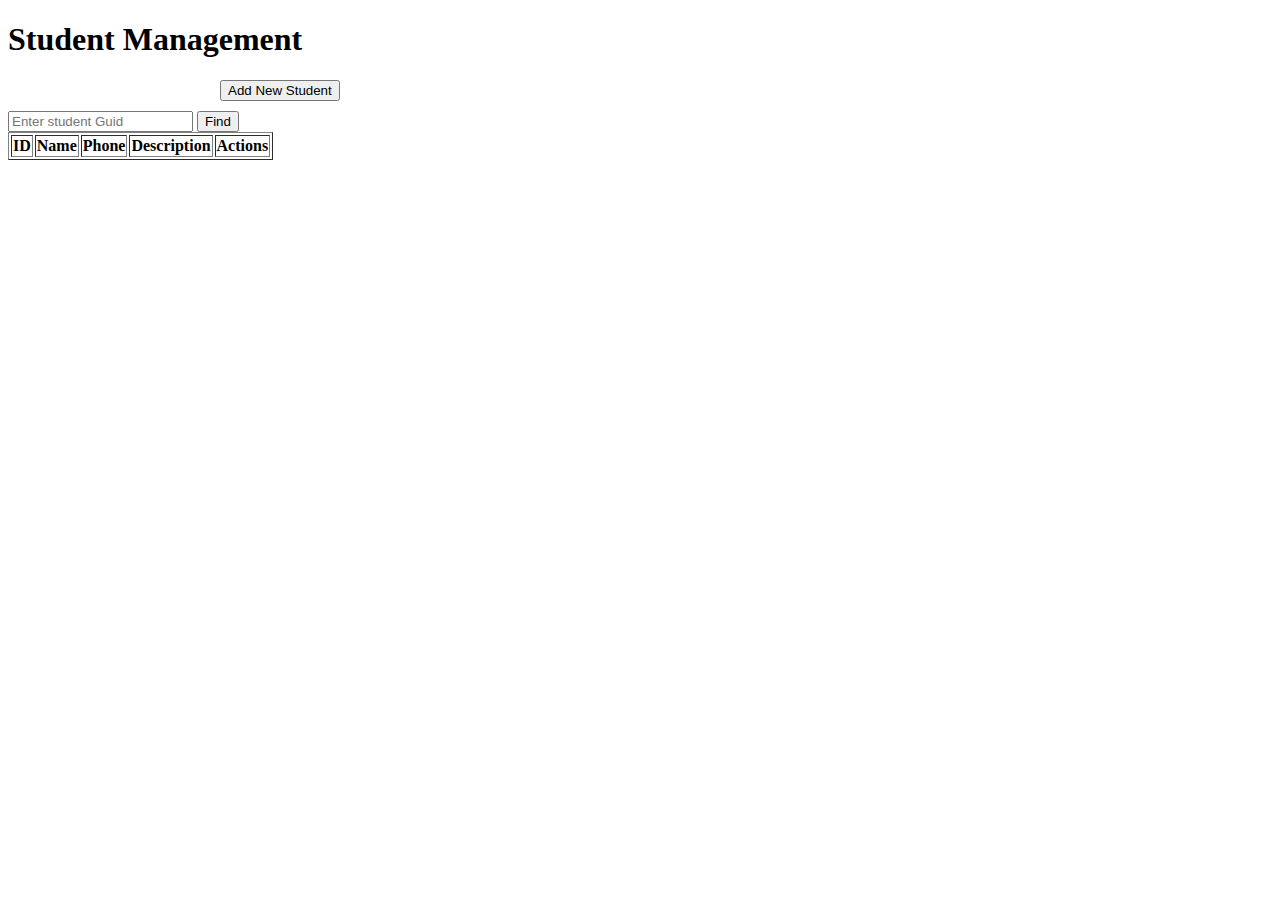
<file: BasicApi/Web/html/crud.html>
﻿<!DOCTYPE html>
<html lang="en">

<head>
    <meta charset="UTF-8">
    <title>Student CRUD</title>
    <link rel="stylesheet" type="text/css" href="../css/text.css">
</head>

<body>
    <div class="container">
        <h1><b>Student Management</b></h1>

        <!-- Form thêm student (ẩn ban đầu) -->
        <div id="studentFormContainer" style="display:none; margin-top:20px;">
            <h2>Add Student</h2>
            <form id="studentForm">
                <ul>
                    <input type="text" id="name" placeholder="Name" required>
                </ul>
                <ul>
                    <input type="text" id="phone" placeholder="Phone" required>
                </ul>
                <ul>
                    <input type="text" id="description" placeholder="Description">
                </ul>
                <ul>
                    <button type="submit">Add</button>
                    <button type="button" id="btnCancel">Cancel</button>
                </ul>
            </form>
        </div>

        <!-- Student Table -->
        <div class="actions-bar">
            <div class="toolbar">
                <button id="btnShowForm">Add New Student</button>
            </div>

            <div>
                <input type="text" id="searchId" placeholder="Enter student Guid">
                <button onclick="findStudent(document.getElementById('searchId').value)" id="btnFind">Find</button>
            </div>
        </div>

        <table border="1" id="studentTable">
            <thead>
                <tr>
                    <th>ID</th>
                    <th>Name</th>
                    <th>Phone</th>
                    <th>Description</th>
                    <th>Actions</th>
                </tr>
            </thead>
            <tbody></tbody>
        </table>

        <script src="../js/crud.js"></script>
</body>

</html>
</file>
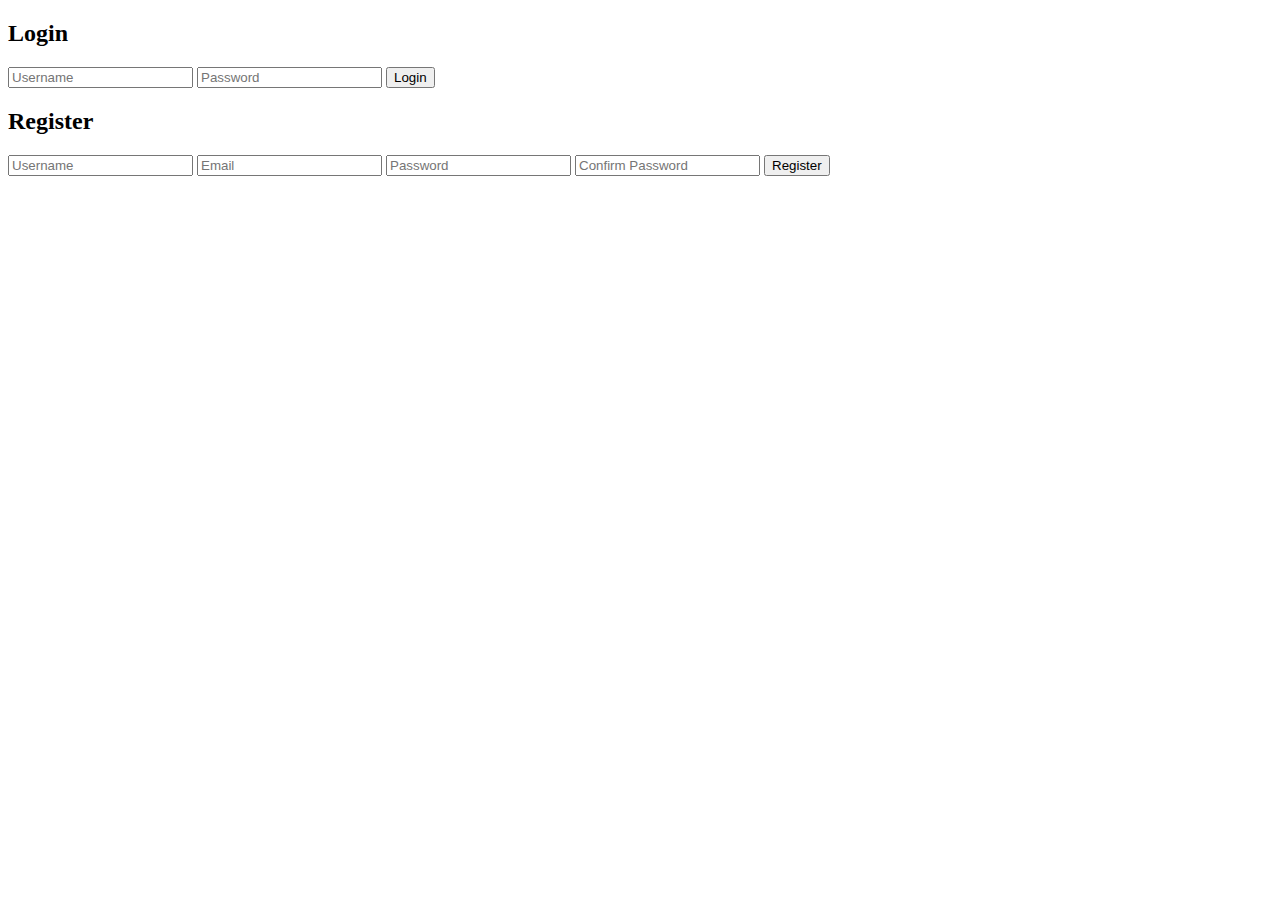
<file: BasicApi/Web/html/login.html>
﻿<!DOCTYPE html>
<html>
<head>
    <title>Login</title>
</head>
<body>
    <h2>Login</h2>
    <input type="text" id="username" placeholder="Username" />
    <input type="password" id="password" placeholder="Password" />
    <button onclick="login()">Login</button>

    <h2>Register</h2>
    <input id="reg_username" placeholder="Username" />
    <input id="reg_email" placeholder="Email" />
    <input id="reg_password" type="password" placeholder="Password" />
    <input id="reg_confirm_password" type="password" placeholder="Confirm Password" />
    <button onclick="register()">Register</button>


    <script src="../js/login.js"></script>
</body>
</html>
</file>
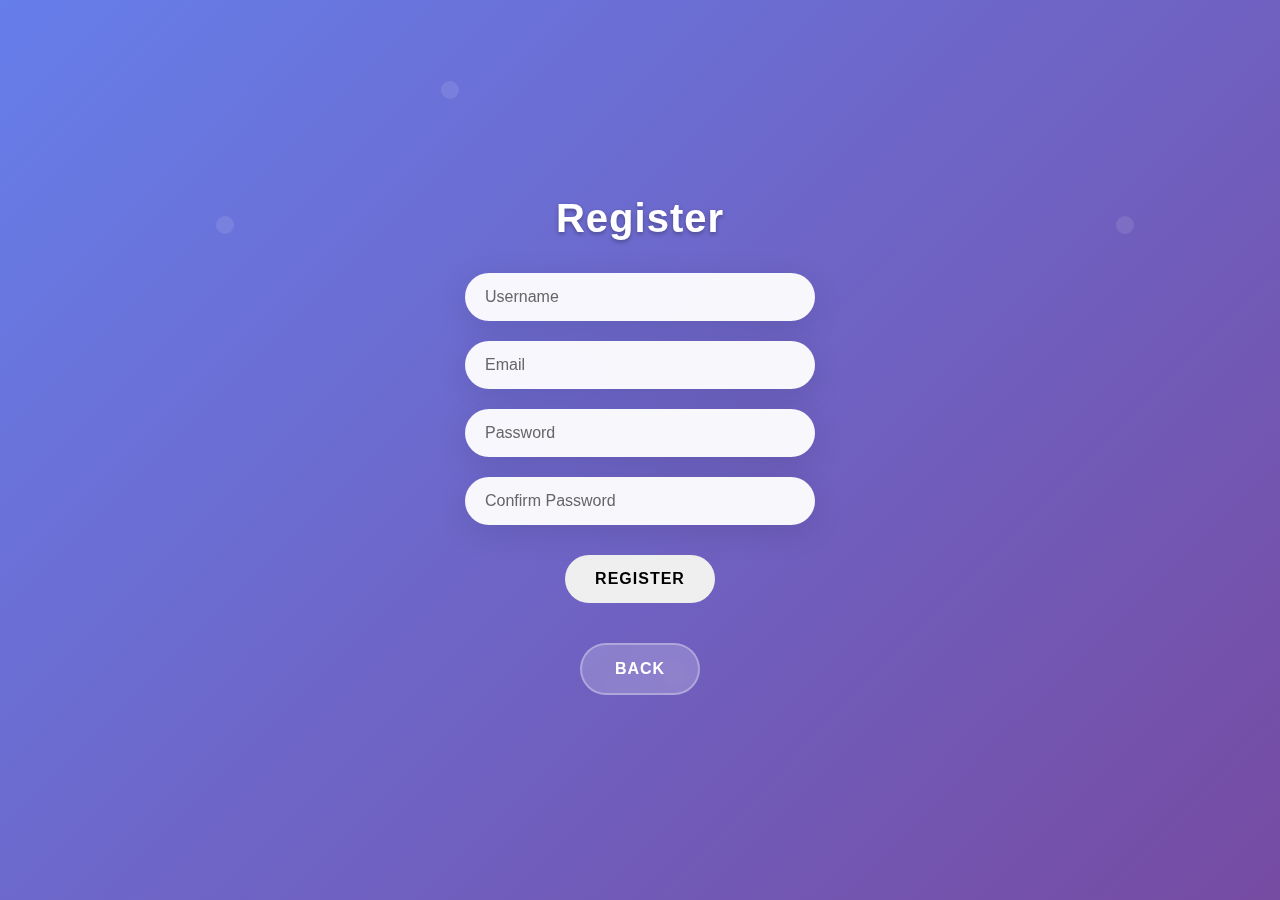
<file: BasicApi/Web/html/register.html>
<!DOCTYPE html>
<html>
<head>
    <title>Register Page</title>
    <link rel="stylesheet" type="text/css" href="../css/login.css">
</head>
<body>

    <h2>Register</h2>
    <input id="reg_username" type="text" placeholder="Username" />
    <input id="reg_email" type="text" placeholder="Email" />
    <input id="reg_password" type="password" placeholder="Password" />
    <input id="reg_confirm_password" type="password" placeholder="Confirm Password" />
    <button onclick="register()">Register</button>
    <ul><button onclick="window.location.href='../home.html'">Back</button></ul>

    <script src="../js/register.js"></script>
</body>
</html>
</file>
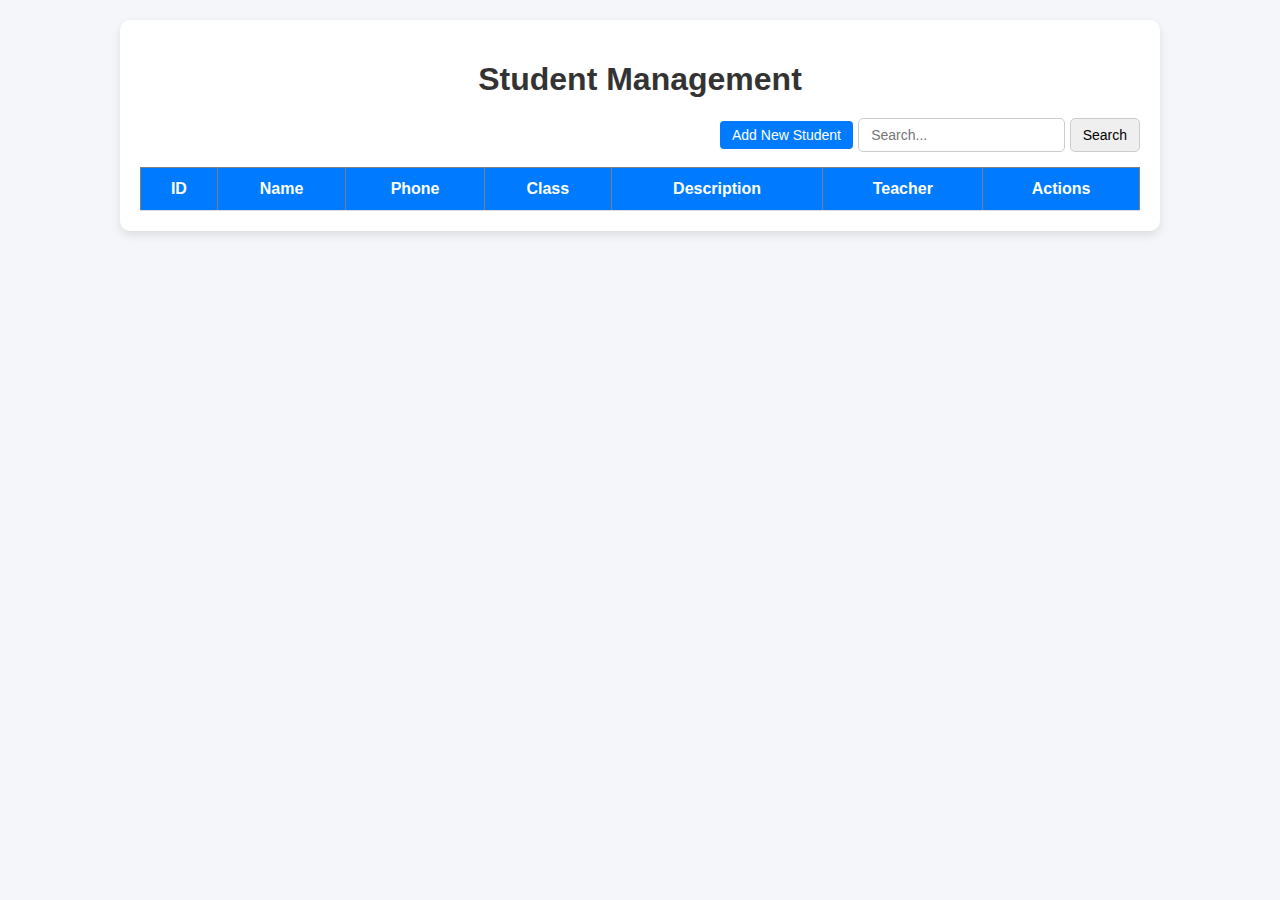
<file: BasicApi/Web/html/studentcrud.html>
﻿<!DOCTYPE html>
<html lang="en">

<head>
    <meta charset="UTF-8">
    <title>Student CRUD</title>
    <link rel="stylesheet" type="text/css" href="../css/curd.css">
</head>

<body>
    <div class="container">
        <h1><b>Student Management</b></h1>

        <div id="popupForm" class="popup">
            <div class="popup-content">
                <span class="close-btn" id="closePopup">&times;</span>
                <h2 id="popupTitle">Add Student</h2>
                <form id="studentForm">
                    <input type="hidden" id="studentId">
                    <input type="text" id="name" placeholder="Name" required><br><br>
                    <input type="text" id="phone" placeholder="Phone" required><br><br>
                    <input type="text" id="classes" placeholder="Class" required><br><br>
                    <input type="text" id="description" placeholder="Description"><br><br>
                    <button type="submit">Save</button>
                </form>
            </div>
        </div>


        <!-- Student Table -->
        <div class="actions-bar">
            <div class="toolbar">
                <button id="btn-add-student">Add New Student</button>
            </div>

            <div>
                <input type="text" id="searchBox" placeholder="Search...">
                <button onclick="StudentCrudModule.searchStudents(document.getElementById('searchBox').value)">Search</button>

            </div>
        </div>

        <table border="1" id="studentTable">
            <thead>
                <tr>
                    <th>ID</th>
                    <th>Name</th>
                    <th>Phone</th>
                    <th>Class</th>
                    <th>Description</th>
                    <th>Teacher</th>
                    <th>Actions</th>
                </tr>
            </thead>
            <tbody></tbody>
        </table>

        <script src="../js/studentcrud.js"></script>
</body>

<footer>
    <div id="pagination" class="pagination"></div>
</footer>

</html>
</file>
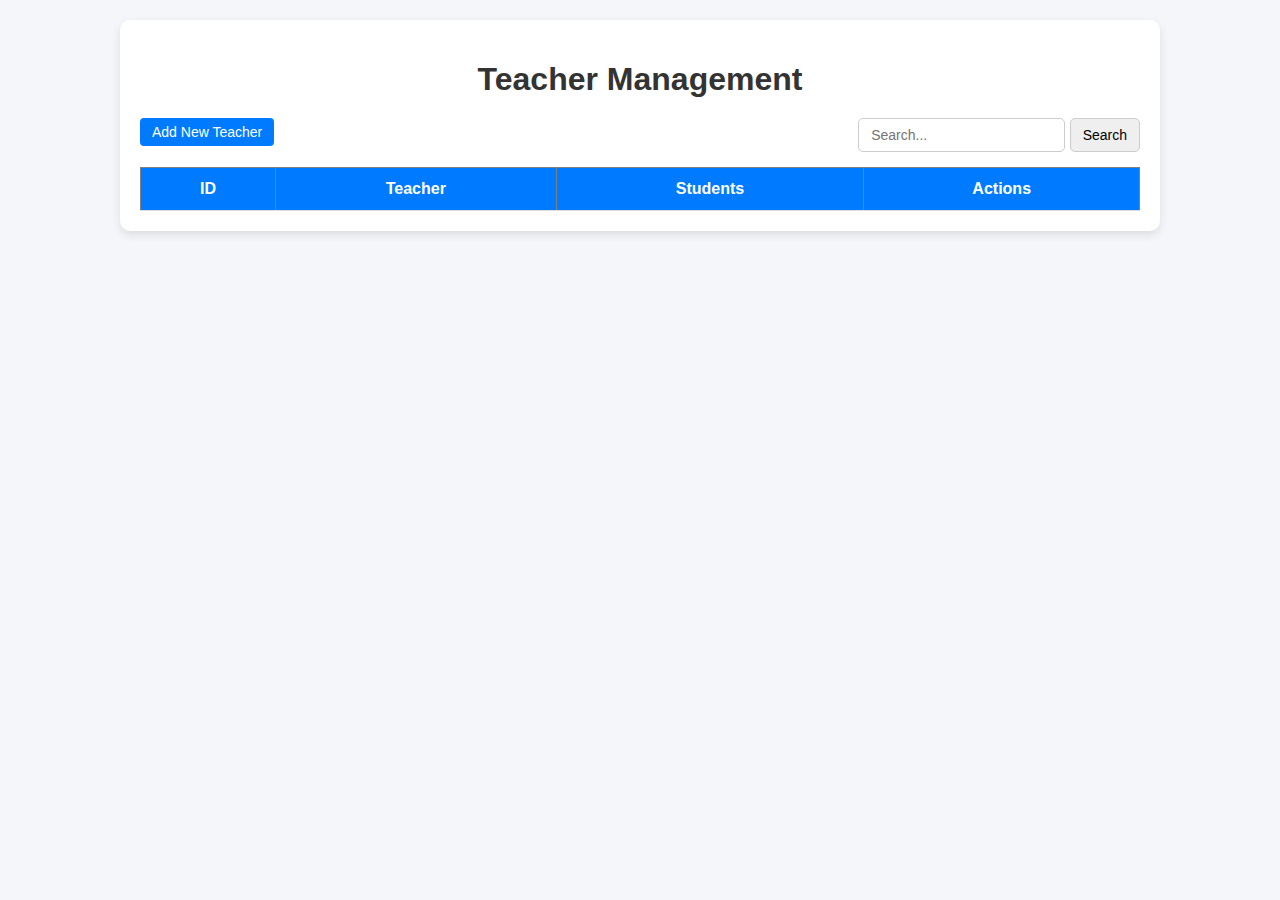
<file: BasicApi/Web/html/teachercrud.html>
<!DOCTYPE html>
<html lang="en">

<head>
    <meta charset="UTF-8">
    <title>Teacher CRUD</title>
    <link rel="stylesheet" type="text/css" href="../css/curd.css">
</head>

<body>
    <div class="container">
        <h1><b>Teacher Management</b></h1>

        <!-- Popup Form -->
        <div id="popupForm" class="popup">
            <div class="popup-content">
                <span class="close-btn" id="closePopup">&times;</span>
                <h2 id="popupTitle">Add Teacher</h2>
                <form id="teacherForm">
                    <input type="hidden" id="teacherId">
                    <input type="text" id="name" placeholder="Name" required><br><br>
                    <label for="studentIds">Assign Students (comma separated IDs):</label><br>
                    <input type="text" id="studentIds" placeholder="e.g. 1,2,3"><br><br>
                    <button type="submit">Save</button>
                </form>
            </div>
        </div>

        <!-- Action bar -->
        <div class="actions-bar">
            <div class="toolbar">
                <button id="btn-add-teacher">Add New Teacher</button>
            </div>

            <div>
                <input type="text" id="searchBox" placeholder="Search...">
                <button onclick="TeacherCrudModule.searchTeachers(document.getElementById('searchBox').value)">Search</button>

            </div>
        </div>

        <!-- Table -->
        <table border="1" id="teacherTable">
            <thead>
                <tr>
                    <th>ID</th>
                    <th>Teacher</th>
                    <th>Students</th>
                    <th>Actions</th>
                </tr>
            </thead>
            <tbody></tbody>
        </table>

    <script src="../js/teachercrud.js"></script>
</body>

<footer>
    <div id="pagination" class="pagination"></div>
</footer>

</html>
</file>
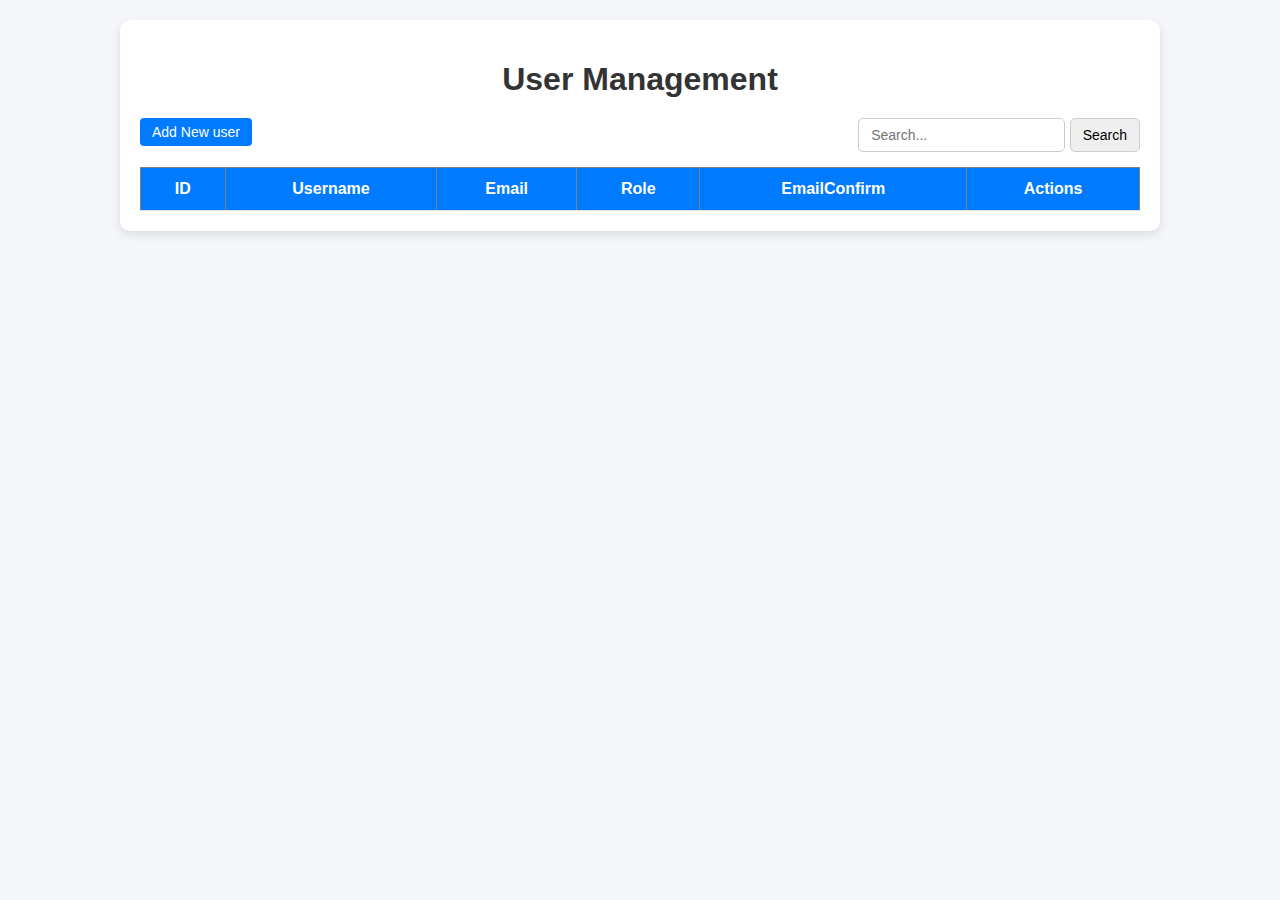
<file: BasicApi/Web/html/usercrud.html>
<!DOCTYPE html>
<html lang="en">

<head>
    <meta charset="UTF-8">
    <title>User CRUD</title>
    <link rel="stylesheet" type="text/css" href="../css/curd.css">
</head>

<body>
    <div class="container">
        <h1><b>User Management</b></h1>

        <div id="popupForm" class="popup">
            <div class="popup-content">
                <span class="close-btn" id="closePopup">&times;</span>
                <h2 id="popupTitle">Add User</h2>
                <form id="userForm">
                    <input type="hidden" id="userId">
                    <input type="text" id="username" placeholder="User Name" required><br><br>
                    <input type="text" id="email" placeholder="Email" required><br><br>
                    <input type="text" id="password" placeholder="Password"><br><br>

                    <div id="roleRow"><select id="role" class="select-input" required>
                        <option value="User">User</option>
                        <option value="Admin">Admin</option>
                    </select><br><br></div>

                    <div id="emailConfirmRow">
                        <label>
                            <input type="text" id="emailconfirm" placeholder="EmailConfirm" required><br><br>
                        </label>
                    </div>

                    <button type="submit">Save</button>
                </form>
            </div>
        </div>

        <!-- user Table -->
        <div class="actions-bar">
            <div class="toolbar">
                <button id="btn-add-user">Add New user</button>
            </div>

            <div>
                <input type="text" id="searchBox" placeholder="Search...">
                <button onclick="UserCrudModule.searchUsers(document.getElementById('searchBox').value)">Search</button>

            </div>
        </div>

        <table border="1" id="userTable">
            <thead>
                <tr>
                    <th>ID</th>
                    <th>Username</th>
                    <th>Email</th>
                    <th>Role</th>
                    <th>EmailConfirm</th>
                    <th>Actions</th>
                </tr>
            </thead>
            <tbody></tbody>
        </table>

        <script src="../js/usercrud.js"></script>
</body>

<footer>
    <div id="pagination" class="pagination"></div>
</footer>

</html>
</file>
<file: BasicApi/Web/css/text.css>
.btn-edit {
    background-color: yellow;
}

.btn-delete {
    background-color: red;
}

#btnShowForm {
    margin-right: 50px;
    margin-left: 212px;
    margin-bottom: 10px;
}
</file>
<file: BasicApi/Web/css/login.css>
/* login.css */

* {
    margin: 0;
    padding: 0;
    box-sizing: border-box;
}

body {
    font-family: 'Segoe UI', Tahoma, Geneva, Verdana, sans-serif;
    background: linear-gradient(135deg, #667eea 0%, #764ba2 100%);
    min-height: 100vh;
    display: flex;
    flex-direction: column;
    justify-content: center;
    align-items: center;
    padding: 20px;
}

/* Container cho form login */
body::before {
    content: '';
    position: fixed;
    top: 0;
    left: 0;
    width: 100%;
    height: 100%;
    background: url('data:image/svg+xml,<svg xmlns="http://www.w3.org/2000/svg" viewBox="0 0 100 100"><defs><pattern id="grain" width="100" height="100" patternUnits="userSpaceOnUse"><circle cx="25" cy="25" r="1" fill="rgba(255,255,255,0.1)"/><circle cx="75" cy="75" r="1" fill="rgba(255,255,255,0.1)"/><circle cx="50" cy="10" r="1" fill="rgba(255,255,255,0.1)"/></pattern></defs><rect width="100" height="100" fill="url(%23grain)"/></svg>');
    z-index: -1;
}

h2 {
    color: #ffffff;
    font-size: 2.5rem;
    margin-bottom: 2rem;
    text-align: center;
    text-shadow: 0 2px 4px rgba(0, 0, 0, 0.3);
    letter-spacing: 1px;
}

/* Style cho input fields */
input[type="text"],
input[type="password"] {
    width: 100%;
    max-width: 350px;
    padding: 15px 20px;
    margin-bottom: 20px;
    border: none;
    border-radius: 50px;
    background: rgba(255, 255, 255, 0.9);
    font-size: 16px;
    color: #333;
    box-shadow: 0 8px 32px rgba(0, 0, 0, 0.1);
    transition: all 0.3s ease;
    backdrop-filter: blur(10px);
}

input[type="text"]:focus,
input[type="password"]:focus {
    outline: none;
    background: rgba(255, 255, 255, 1);
    box-shadow: 0 12px 40px rgba(0, 0, 0, 0.2);
    transform: translateY(-2px);
}

input::placeholder {
    color: #666;
    font-weight: 300;
}

/* Style cho buttons */
button {
    padding: 15px 30px;
    border: none;
    border-radius: 50px;
    font-size: 16px;
    font-weight: 600;
    cursor: pointer;
    transition: all 0.3s ease;
    text-transform: uppercase;
    letter-spacing: 1px;
    margin: 10px;
    min-width: 120px;
}

/* Login button */
button[onclick="login()"] {
    background: linear-gradient(45deg, #ff6b6b, #ee5a24);
    color: white;
    box-shadow: 0 8px 32px rgba(255, 107, 107, 0.3);
    width: 100%;
    max-width: 350px;
    margin-bottom: 20px;
}

button[onclick="login()"]:hover {
    background: linear-gradient(45deg, #ee5a24, #ff6b6b);
    box-shadow: 0 12px 40px rgba(255, 107, 107, 0.4);
    transform: translateY(-3px);
}

button[onclick="login()"]:active {
    transform: translateY(-1px);
}

/* Back button */
ul {
    list-style: none;
    margin-top: 20px;
}

button[onclick*="home.html"] {
    background: rgba(255, 255, 255, 0.2);
    color: white;
    border: 2px solid rgba(255, 255, 255, 0.3);
    backdrop-filter: blur(10px);
}

button[onclick*="home.html"]:hover {
    background: rgba(255, 255, 255, 0.3);
    border-color: rgba(255, 255, 255, 0.5);
    transform: translateY(-2px);
    box-shadow: 0 8px 25px rgba(0, 0, 0, 0.2);
}

/* Responsive design */
@media (max-width: 480px) {
    h2 {
        font-size: 2rem;
        margin-bottom: 1.5rem;
    }
    
    input[type="text"],
    input[type="password"],
    button[onclick="login()"] {
        max-width: 100%;
        width: 100%;
    }
    
    button {
        padding: 12px 25px;
        font-size: 14px;
    }
}

/* Animation effects */
@keyframes fadeInUp {
    from {
        opacity: 0;
        transform: translateY(30px);
    }
    to {
        opacity: 1;
        transform: translateY(0);
    }
}

body > * {
    animation: fadeInUp 0.6s ease-out;
}

input:nth-child(2) {
    animation-delay: 0.1s;
}

input:nth-child(3) {
    animation-delay: 0.2s;
}

button {
    animation-delay: 0.3s;
}

ul {
    animation-delay: 0.4s;
}

/* Hover effects cho toàn bộ form */
body:hover input[type="text"]:not(:focus),
body:hover input[type="password"]:not(:focus) {
    background: rgba(255, 255, 255, 0.95);
}
</file>
<file: BasicApi/Web/css/curd.css>
#btn-add-student {
    margin-left: 580px;
    margin-top: 3px;
}

body {
    font-family: Arial, sans-serif;
    background-color: #f4f6f9;
    margin: 0;
    padding: 20px;
}

h1 {
    text-align: center;
    color: #333;
    margin-bottom: 20px;
}

h2 {
    color: #555;
    margin-bottom: 10px;
}

.container {
    max-width: 1000px;
    margin: auto;
    background: #fff;
    padding: 20px;
    border-radius: 10px;
    box-shadow: 0 4px 10px rgba(0, 0, 0, 0.1);
}

.actions-bar {
    display: flex;
    justify-content: space-between;
    margin-bottom: 15px;
}

button,
input[type="text"] {
    padding: 8px 12px;
    border: 1px solid #ccc;
    border-radius: 5px;
    outline: none;
    font-size: 14px;
}

button {
    cursor: pointer;
    transition: 0.3s;
}

button:hover {
    opacity: 0.8;
}

/* Bảng */
table {
    width: 100%;
    border-collapse: collapse;
    margin-top: 15px;
}

table th,
table td {
    padding: 12px;
    text-align: center;
    border-bottom: 1px solid #ddd;
}

table th {
    background-color: #007BFF;
    color: white;
}

table tr:nth-child(even) {
    background-color: #f9f9f9;
}

table tr:hover {
    background-color: #f1f1f1;
}

/* Nút */
.btn-edit {
    background-color: #ffc107;
    border: none;
    color: black;
    padding: 6px 10px;
    border-radius: 5px;
}

.btn-delete {
    background-color: #dc3545;
    border: none;
    color: white;
    padding: 6px 10px;
    border-radius: 5px;
}

.toolbar button {
    padding: 6px 12px;
    background-color: #007bff;
    color: white;
    border: none;
    border-radius: 4px;
    cursor: pointer;
}

.toolbar button:hover {
    background-color: #0056b3;
}

#searchId {
    padding: 6px;
    border: 1px solid #ccc;
    border-radius: 4px;
}

#btnFind {
    padding: 6px 12px;
    background-color: #28a745;
    color: white;
    border: none;
    border-radius: 4px;
    cursor: pointer;
    margin-left: 5px;
}

#btnFind:hover {
    background-color: #1e7e34;
}

/* Ẩn popup mặc định */
.popup {
  display: none; 
  position: fixed; 
  z-index: 1000; 
  left: 0;
  top: 0;
  width: 100%;
  height: 100%;
  background: rgba(0,0,0,0.5); /* mờ nền */
}

/* Khung form popup */
.popup-content {
  background: #fff;
  margin: 10% auto;
  padding: 20px;
  border-radius: 8px;
  width: 400px;
  text-align: center;
  position: relative;
}

/* Nút đóng */
.close-btn {
  position: absolute;
  top: 10px;
  right: 15px;
  font-size: 20px;
  cursor: pointer;
  color: red;
}
</file>
